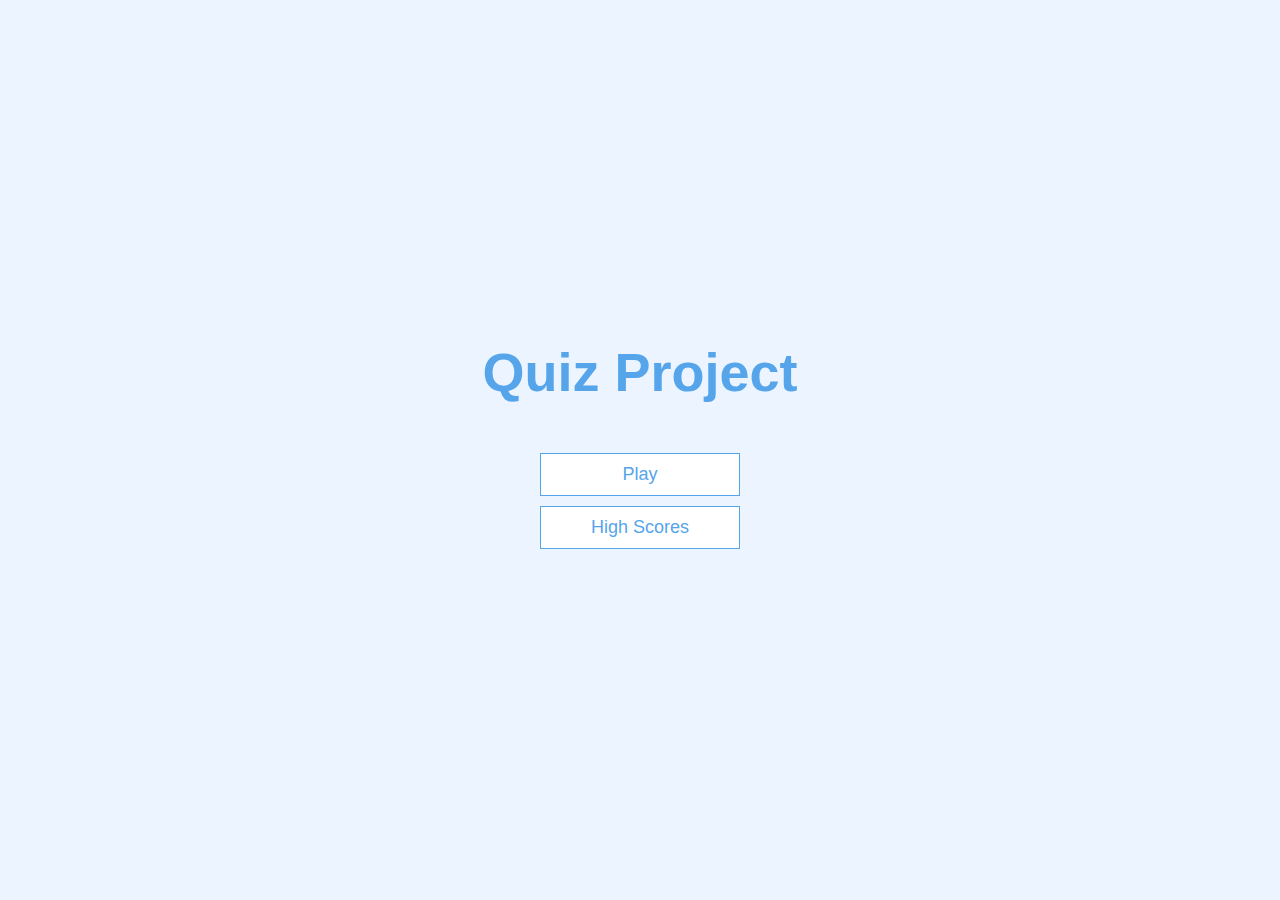
<file: index.html>
<!DOCTYPE html>
<html lang="en">
<head>
    <meta charset="UTF-8">
    <meta name="viewport" content="width=device-width, initial-scale=1.0">
    <title>Quiz Project</title>
    <link rel="stylesheet" href="app.css">
</head>
<body>
    <div class="container">
        <div id="home" class="flex-center flex-column">
            <h1>Quiz Project</h1>
            <a class="btn" href="/game.html">Play</a>
            <a class="btn" href="/highscores.html">High Scores</a>
        </div>
    </div>
</body>
</html>
</file>
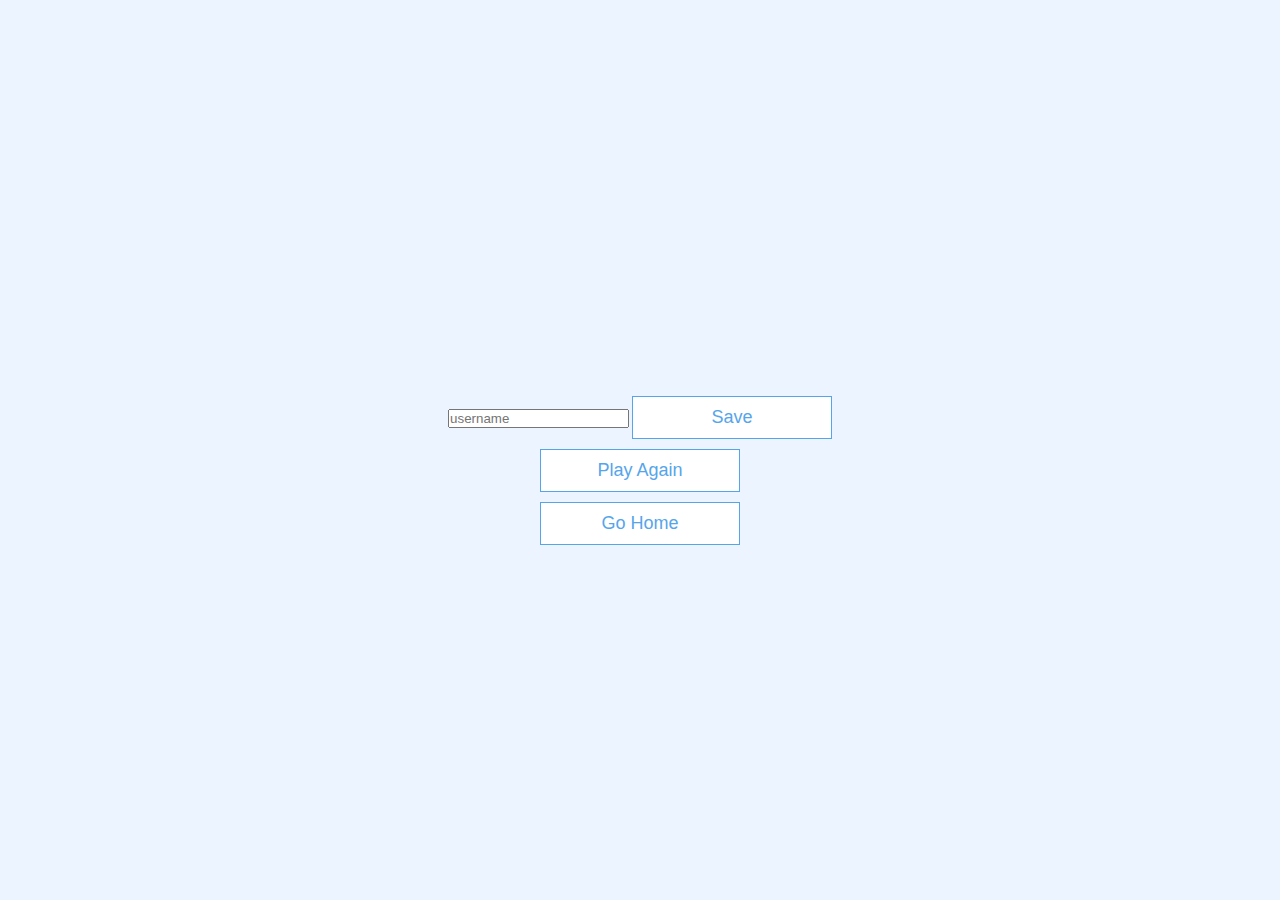
<file: end.html>
<!DOCTYPE html>
<html lang="en">

<head>
    <meta charset="UTF-8">
    <meta name="viewport" content="width=device-width, initial-scale=1.0">
    <title>Congrats!</title>
    <link rel="stylesheet" href="app.css">
</head>

<body>
    <div class="container">
        <div id="end" class="flex-center flex-column">
            <h1 id="finalScore">0</h1>
            <form>
                <input type="text" name="username" id="username" placeholder="username" />
                <button type="submit" class="btn" id="saveScoreBtn" onclick="saveHighScore(event)" disabled>Save</button>
            </form>
           <a class="btn" href="/game.html">Play Again</a>
           <a class="btn" href="/index.html">Go Home</a>
        </div>
    </div>
    <script src="end.js"></script>
</body>

</html>
</file>
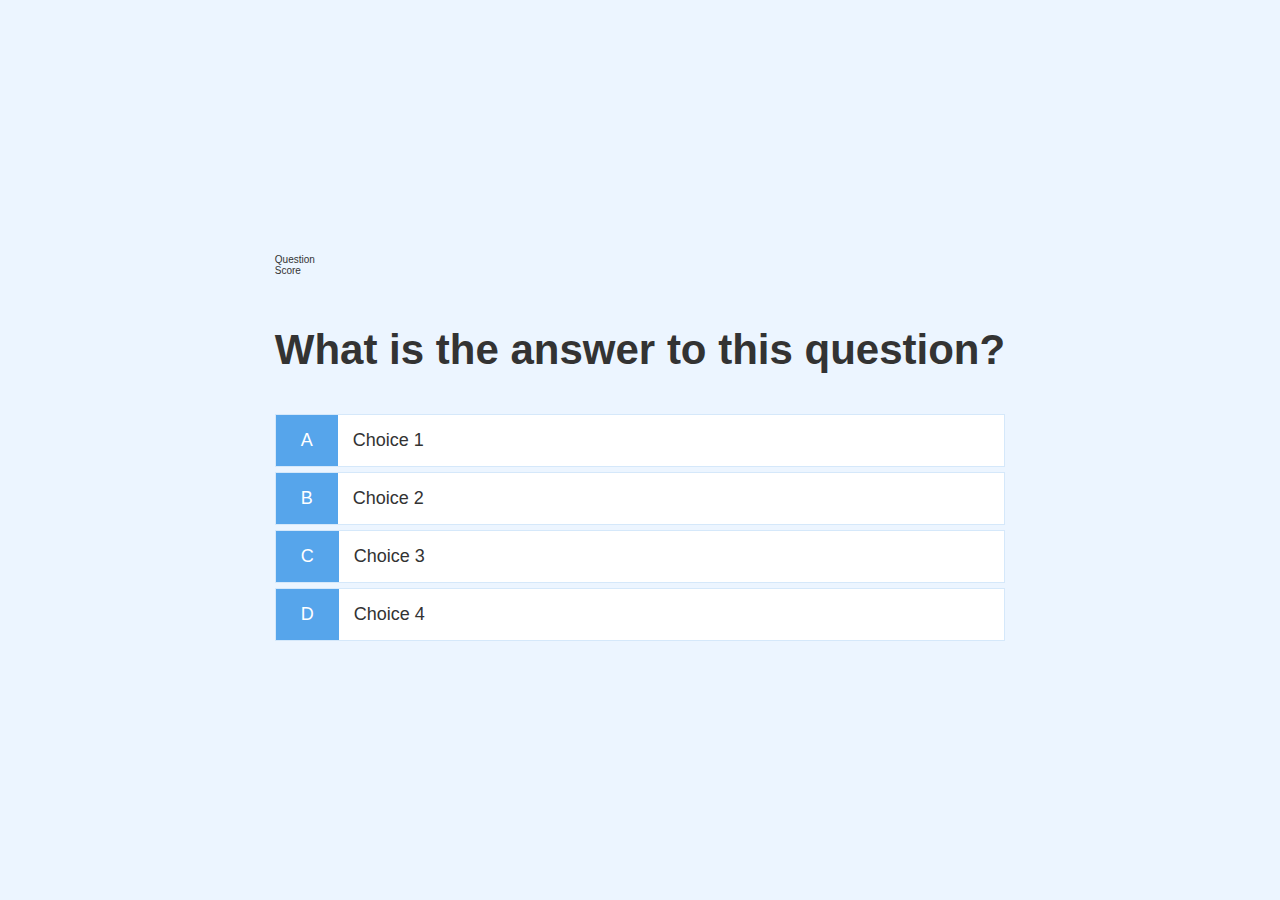
<file: game.html>
<!DOCTYPE html>
<html lang="en">
<head>
    <meta charset="UTF-8">
    <meta name="viewport" content="width=device-width, initial-scale=1.0">
    <title>Quiz Project - Play</title>
    <link rel="stylesheet" href="app.css">
    <link rel="stylesheet" href="game.css">
</head>
<body>
    <div class="container">
        <div id="game" class="justify-center flex-column">
            <div id="hud">
                <div id="hud-item">
                    <p id="progressText" class="hud-prefix">
                       Question 
                    </p>  
                    <div id="progressBar">
                        <div id="progressBarFull">
                        </div>
                    </div>       
                </div>
                <div id="hud-item">
                    <p class="hud-prefix">
                        Score
                    </p>
                    <h1 class="hud-main-text" id="score">       
                    </h1>
                </div>
            </div>
            <h2 id="question">What is the answer to this question?</h2>
            <div class="choice-container">
                <p class="choice-prefix">A</p>
                <p class="choice-text" data-number="1">Choice 1</p>
            </div>
            <div class="choice-container">
                <p class="choice-prefix">B</p>
                <p class="choice-text" data-number="2">Choice 2</p>
            </div>
            <div class="choice-container">
                <p class="choice-prefix">C</p>
                <p class="choice-text" data-number="3">Choice 3</p>
            </div>
            <div class="choice-container">
                <p class="choice-prefix">D</p>
                <p class="choice-text" data-number="4">Choice 4</p>
            </div>
        </div>
    </div>
    <script src="game.js"></script>
</body>
</html>
</file>
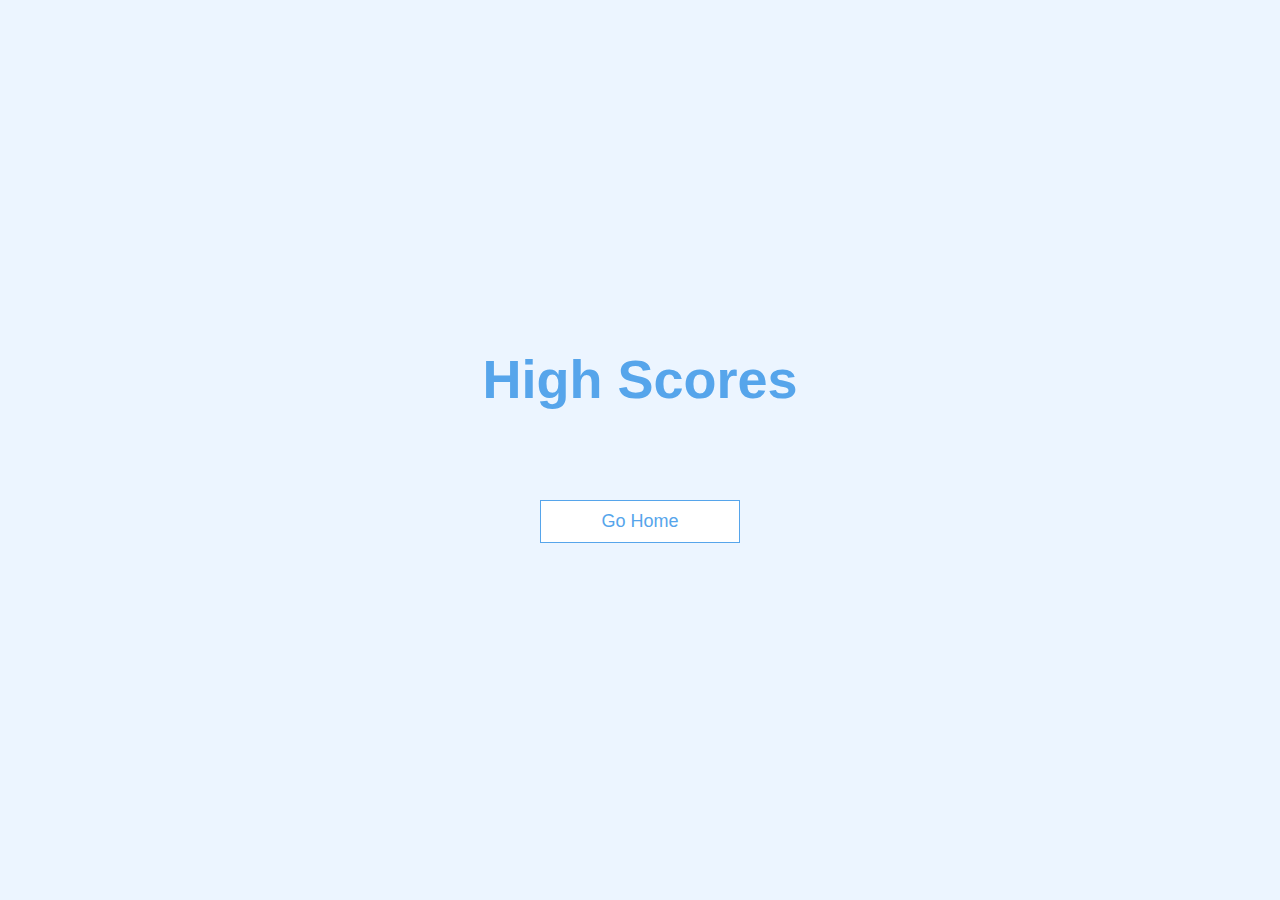
<file: highscores.html>
<!DOCTYPE html>
<html lang="en">
<head>
    <meta charset="UTF-8">
    <meta name="viewport" content="width=device-width, initial-scale=1.0">
    <title>High Scores</title>
    <link rel="stylesheet" href="app.css">
    <link rel="stylesheet" href="highscores.css">    
</head>
<body>
    <div class="container">
        <div id="highScores" class="flex-center flex-column">
            <h1 id="finalScore">
                High Scores
            </h1>
            <ul id="highScoresList">

            </ul>
            <a href="/index.html" class="btn">Go Home</a>
        </div>
    </div>
   <script src="highscores.js"></script> 
</body>
</html>
</file>
<file: app.css>
:root {
    background-color: #ecf5ff;
    font-size: 62.5%;
}

*{
    box-sizing: border-box;
    font-family: Arial, Helvetica, sans-serif;
    margin: 0;
    padding: 0;
    color: #333;
}

h1,
h2,
h3,
h4 {
    margin-bottom: 1rem;
}

h1 {
    font-size: 5.4rem;
    color: #56a5eb;
    margin-bottom: 5rem;
}

h1 > span {
    font-size: 2.4rem;
    font-weight: 500;
}

h2 {
    font-size: 4.2rem;
    margin-bottom: 4rem;
    font-weight: 700;
}

h3 {
    font-size: 2.8rem;
    font-weight: 500;
}

/* UTILITIES */

.container {
width:100vw;
height: 100vh;
display: flex;
justify-content: center;
align-items: center;
max-width: 80rem;
margin: 0 auto;
}

.container {
 width: 100%;   
}

.flex-column {
    display: flex;
    flex-direction: column;
}

.flex-center {
    justify-content: center;
    align-items: center;
}

.justify-center {
    justify-content: center;
}

.text-center {
    text-align: center;
}

.hidden {
    display: none;
}

/* BUTTONS */

.btn {
    font-size: 1.8rem;
    padding: 1rem;
    width: 20rem;
    text-align: center;
    border: 0.1rem solid #56a5eb;
    margin-bottom: 1rem;
    text-decoration: none;
    color: #56a5eb;
    background-color: white;
}

.btn:hover {
    cursor: pointer;
    box-shadow: 0 0.4rem 1.4rem 0 rgba(86, 185, 235, 0.5);
    transform: translateY(-0.1rem);
    transition: transform 150ms;
}

.btn[disabled]:hover {
    cursor: not-allowed;
    box-shadow: none;
    transform: none;
    }
</file>
<file: game.css>
.choice-container {
    display: flex;
    margin-bottom: 0.5rem;
    width: 100%;
    font-size: 1.8rem;
    border: 0.1rem solid rgb(86, 165, 235, 0.25);
    background-color: white;
}

.choice-container:hover {
    cursor: pointer;
    box-shadow: 0 0.4rem 1.4rem 0 rgba(86, 185, 235, 0.5);
    transform: translateY(-0.1rem);
    transition: transform 150ms;
}

.choice-prefix {
    padding: 1.5rem 2.5rem;
    background-color: #56a5eb;
    color: white;
}

.choice-text {
    padding: 1.5rem;
}
</file>
<file: highscores.css>
#highScoresList {
    list-style-type: none;
    padding-left:0;
    margin-bottom: 4rem;
}

.high-score {
    font-size: 2.8rem;
    margin-bottom: 0.5rem;
}

.high-score:hover {
    transform: scale(1.025);
}
</file>
